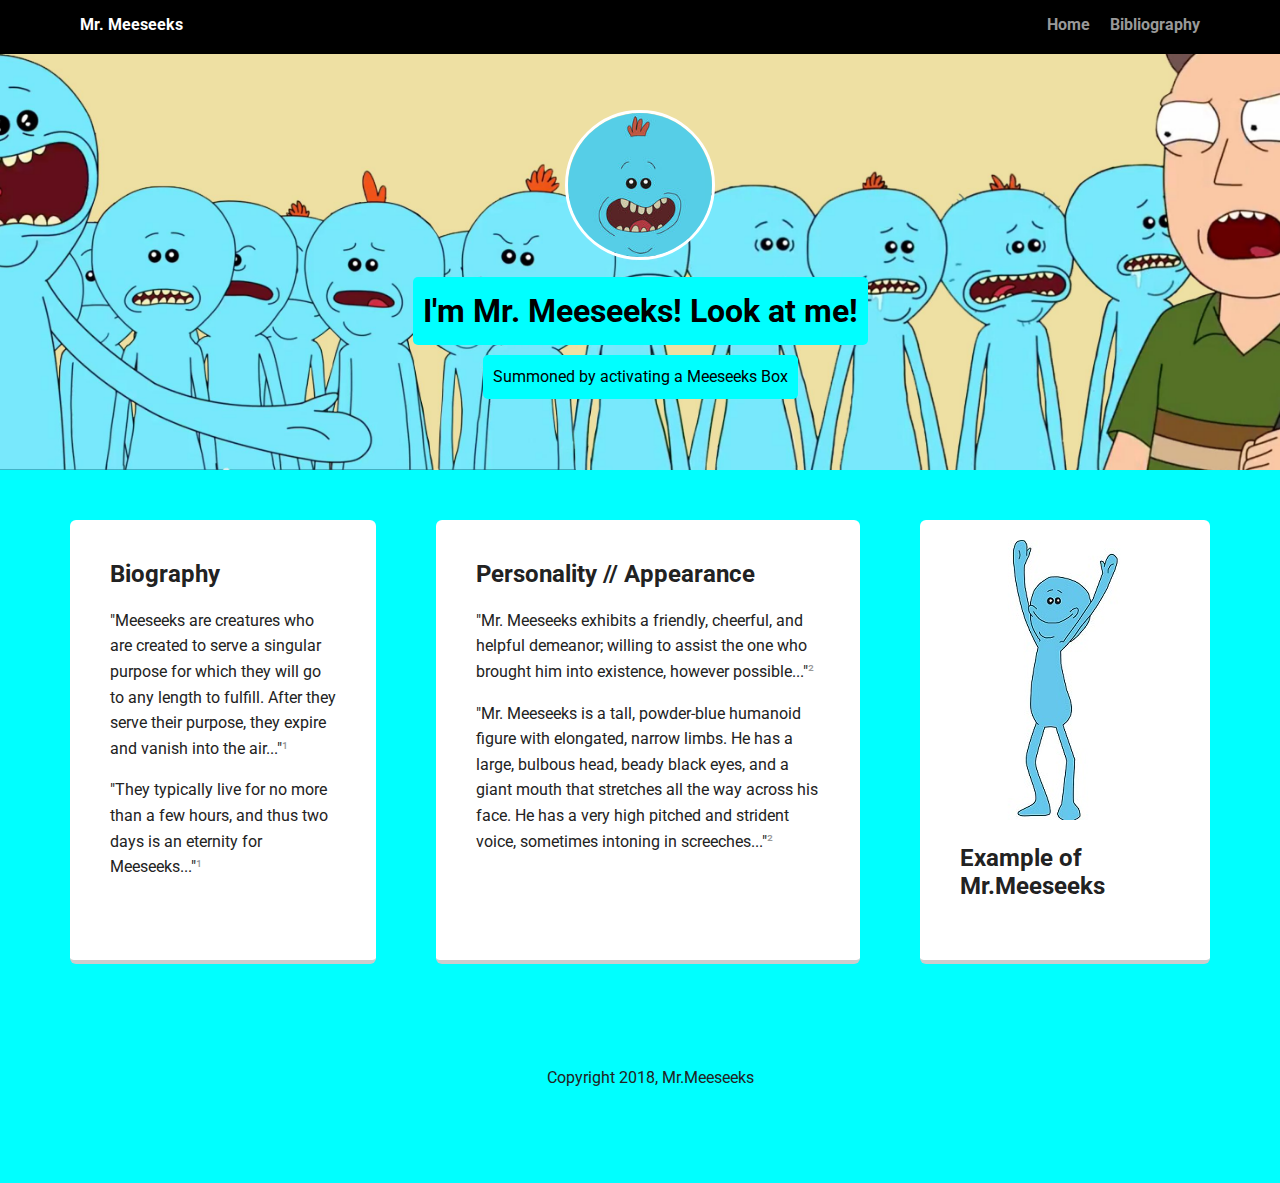
<file: index.html>
<!doctype html>
<html lang="en">
<head>
  <meta charset="utf-8">
  <title>Mr. Meeseeks's Profile</title>
  <meta name="viewport" content="width=device-width, initial-scale=1.0">
  <link rel="stylesheet" href="styles.css">
  <link href="https://fonts.googleapis.com/css?family=Muli%7CRoboto:400,300,500,700,900" rel="stylesheet"></head>
  <body>

    <div class="main-nav">
        <ul class="nav">
          <li class="name">Mr. Meeseeks</li>
          <li><a href="index.html">Home</a></li>
          <li><a href="bibliography.html">Bibliography</a></li>
        </ul>
    </div>

    <header>
      <img src="images/mrmeeseeks_close_up.jpg" alt="Picture of Mr. Meeseeks" class="profile-image">
      <h1 class="tag name">I'm Mr. Meeseeks! Look at me!</h1>
      <p class="tag location">Summoned by activating a Meeseeks Box</p>
    </header>

    <main class="flex">
      <div class="card">
        <h2>Biography</h2>
        <p>"Meeseeks are creatures who are created to serve a singular purpose for which they will go to any length to fulfill. After they serve their purpose, they expire and vanish into the air..."<a href="bibliography.html">&sup1;</a></p>
        <p>"They typically live for no more than a few hours, and thus two days is an eternity for Meeseeks..."<a href="bibliography.html">&sup1;</a></p>
      </div>

      <div class="card">
        <h2>Personality  // Appearance</h2>
        <p>"Mr. Meeseeks exhibits a friendly, cheerful, and helpful demeanor; willing to assist the one who brought him into existence, however possible..."<a href="bibliography.html">&sup2;</a></p>
        <p>"Mr. Meeseeks is a tall, powder-blue humanoid figure with elongated, narrow limbs. He has a large, bulbous head, beady black eyes, and a giant mouth that stretches all the way across his face. He has a very high pitched and strident voice, sometimes intoning in screeches..."<a href="bibliography.html">&sup2;</a></p>
      </div>

      <div class="card">
        <img src="images/mrmeeseeks_example.jpg" alt="Example of Mr.Meeseeks">
        <h2>Example of Mr.Meeseeks</h2>
      </div>

    </main>
    <footer>
      <p class="copyright">Copyright 2018, Mr.Meeseeks</p>
    </footer>
  </body>
  </html>
</file>
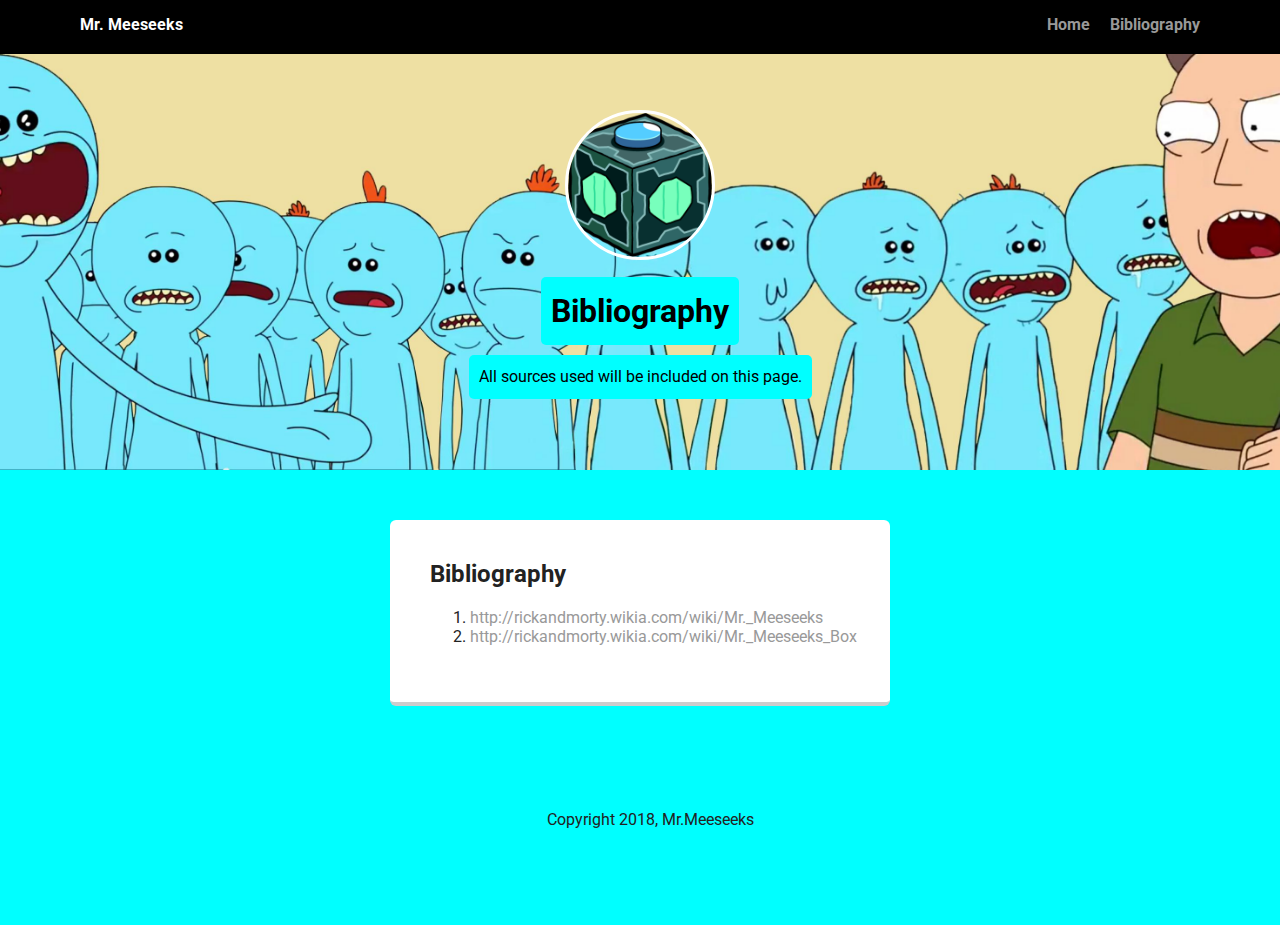
<file: bibliography.html>
<!doctype html>
<html lang="en">
<head>
  <meta charset="utf-8">
  <title>Mr. Meeseeks's Bibliography</title>
  <meta name="viewport" content="width=device-width, initial-scale=1.0">
  <link rel="stylesheet" href="styles.css">
  <link href="https://fonts.googleapis.com/css?family=Muli%7CRoboto:400,300,500,700,900" rel="stylesheet"></head>
  <body>

    <div class="main-nav">
        <ul class="nav">
          <li class="name">Mr. Meeseeks</li>
          <li><a href="index.html">Home</a></li>
          <li><a href="bibliography.html">Bibliography</a></li>
        </ul>
    </div>

    <header>
      <img src="images/Mr._Meeseeks_Box.png" alt="Mr. Meeseeks Box" class="profile-image">
      <h1 class="tag name">Bibliography</h1>
      <p class="tag location">All sources used will be included on this page.</p>
    </header>

    <main class="flex">
      <div class="card">
        <h2>Bibliography</h2>
        <ol>
          <li><a href="http://rickandmorty.wikia.com/wiki/Mr._Meeseeks">http://rickandmorty.wikia.com/wiki/Mr._Meeseeks</a></li>
          <li><a href="http://rickandmorty.wikia.com/wiki/Mr._Meeseeks_Box">http://rickandmorty.wikia.com/wiki/Mr._Meeseeks_Box</a></li>
        </ol>
      </div>

    </main>

    <footer>
      <p class="copyright">Copyright 2018, Mr.Meeseeks</p>
    </footer>
  </body>
</html>
</file>
<file: styles.css>
/* Global Layout Set-up */
* {
  box-sizing: border-box;
}

body {
  margin: 0;
  padding: 0;
  text-align: center;
  font-family: 'Roboto', sans-serif;
  color: #222;
  background: #00FFFF;
}
/* Link Styles */

a {
  text-decoration: none;
  color: #999;
}
a:hover {
  color: #6633ff;
}

/* Section Styles */

.main-nav {
  width: 100%;
  background: black;
  min-height: 30px;
  padding: 10px;
  position: fixed;
  text-align: center;
}
.nav {
  display: flex;
  justify-content: space-around;
  font-weight: 700;
  list-style-type: none;
  margin: 0 auto;
  padding: 0;
}

.nav .name {
    display: block;
    margin-right: auto;
    color: white;
}
.nav li {
  padding: 5px 10px 10px 10px;
}
.nav a {
  transition: all .5s;
}
.nav a:hover {
  color: white
}

header {
  text-align: center;
  background: url('images/mrmeeseeks_background.jpg') no-repeat top center ;
  background-size: cover;
  overflow: hidden;
  padding-top: 60px;
}
header {
  line-height: 1.5;
}
header .profile-image {
  margin-top: 50px;
  width: 150px;
  height: 150px;
  border-radius: 50%;
  border: 3px solid white;
  transition: all .10s;
}
header .profile-image:hover {
  transform: scale(1.2) rotate(360deg);
}
.tag {
  background-color: #00FFFF;
  color: black;
  padding: 10px;
  border-radius: 5px;
  display: table;
  margin: 10px auto;
}
.location {
  background-color: #00FFFF;
  color: black;
}
.card {
  margin: 30px;
  padding: 20px 40px 40px;
  max-width: 500px;
  text-align: left;
  background: #fff;
  border-bottom: 4px solid #ccc;
  border-radius: 6px;
  transition: all .10s;
}
.card:hover {
  border-color: #ff99ff;
}

ul.skills {
  padding: 0;
  text-align: center;
}

.skills li {
  border-radius: 6px;
  display: inline-block;
  background: #ff9904;
  color: white;
  padding: 5px 10px;
  margin: 2px;
}

.skills li:nth-child(odd) {
  background: #0399ff;
}

footer {
  width: 100%;
  min-height: 30px;
  padding: 20px 0 40px 20px;
}

footer .copyright {
  top: -8px;
  font-size: .75em;
}

footer ul {
  list-style-type: none;
  margin: 0;
  padding: 0;
}

footer ul li {
  display: inline-block;
}

a.social {
  display: inline-block;
  text-indent: -9999px;
  margin-left: 5px;
  width: 30px;
  height: 30px;
  background-size: 30px 30px;
  opacity: .4;
  transition: all .10s;
}
a.twitter {
  background-image: url(images/twitter.svg);
}
a.linkedin {
  background-image: url(images/linkedin.svg);
}
a.github {
  background-image: url(images/github.svg);
}
a.social:hover {
  opacity: 1;
}
.clearfix {
  clear: both;
}

/* Styles for larger screens */
@media screen and (min-width: 720px) {

  .flex {
      display: -ms-flexbox;      /* TWEENER - IE 10 */
      display: flex;
      max-width: 1200px;
      -ms-flex-pack: distribute;
      justify-content: space-around;
      margin: 0 auto;
  }

  header {
    min-height: 470px;
  }

  .nav {
    max-width: 1200px;
    padding: 0 30px;
  }


  main {
    padding-top: 20px;
  }

  main p {
    line-height: 1.6em;
  }

  footer {
    font-size: 1.3em;
    max-width: 1200px;
    margin: 40px auto;
  }

}
</file>
